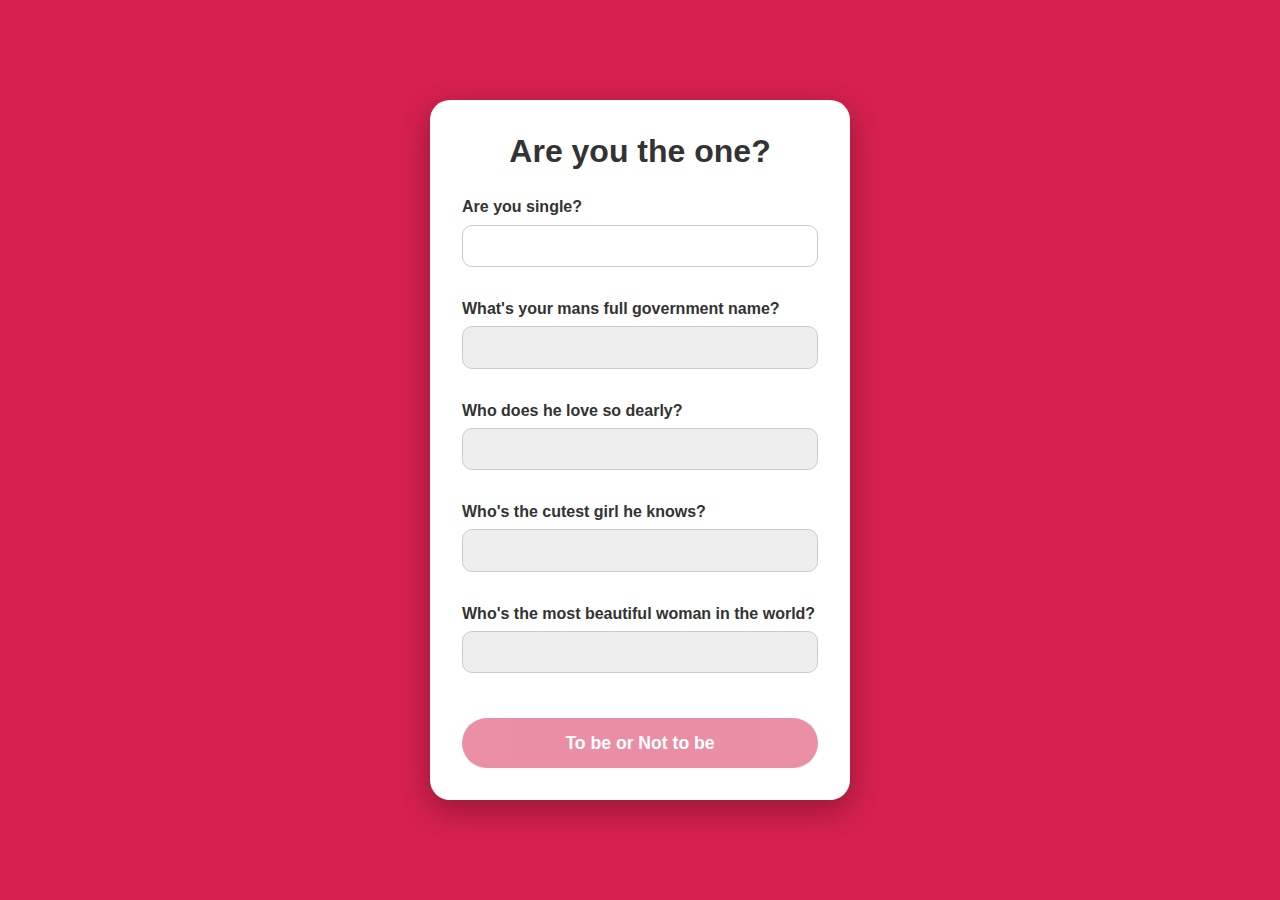
<file: result.html>
<!DOCTYPE html>
<html lang="en">
<head>
    <meta charset="UTF-8">
    <meta name="viewport" content="width=device-width, initial-scale=1.0">
    <title>The Choice</title>
    <link rel="stylesheet" href="css/style.css">
</head>
<body class="result-page">

    <div class="form-wrapper">

        <form class="choice-form">
            <h2>Are you the one?</h2>

            <!-- Question 1 -->
    <label>Are you single?</label>
    <input type="text" id="q1">
    <small class="error"></small>

    <!-- Question 2 -->
    <label>What's your mans full government name?</label>
    <input type="text" id="q2" disabled>
    <small class="error"></small>

    <!-- Question 3 -->
    <label>Who does he love so dearly?</label>
    <input type="text" id="q3" disabled>
    <small class="error"></small>

    <!-- Question 4 -->
    <label>Who's the cutest girl he knows?</label>
    <input type="text" id="q4" disabled>
    <small class="error"></small>

    <!-- Question 5 -->
    <label>Who's the most beautiful woman in the world?</label>
    <input type="text" id="q5" disabled>
    <small class="error"></small>

    <button type="button" class="final-btn" id="finalBtn" disabled onclick="showResult()">
        To be or Not to be
    </button>
</form>

        <!-- RESULT -->
        <div id="result" class="result hidden">
            <h1>YOU ARE A MATCH</h1>
            <img src="images/choice.jpg" alt="Match Result">
            <h1>MSG ME YOUR ANSWER</h1>
        </div>

    </div>

    <script>
        function showResult() {
            document.querySelector('.choice-form').style.display = 'none';
            document.getElementById('result').classList.remove('hidden');
        }
        const answers = [
    "no",
    "kenneth michael remmitz",
    "me",
    "me",
    "i am"
];

const inputs = [
    document.getElementById("q1"),
    document.getElementById("q2"),
    document.getElementById("q3"),
    document.getElementById("q4"),
    document.getElementById("q5")
];

const errors = document.querySelectorAll(".error");
const finalBtn = document.getElementById("finalBtn");

inputs.forEach((input, index) => {
    input.addEventListener("input", () => {
        const userAnswer = input.value.trim().toLowerCase();

        if (userAnswer === answers[index]) {
            errors[index].textContent = "";
            input.disabled = true;

            if (inputs[index + 1]) {
                inputs[index + 1].disabled = false;
                inputs[index + 1].focus();
            }

            checkAllCorrect();
        } else {
            errors[index].textContent = "WRONG ANSWER!";
        }
    });
});

function checkAllCorrect() {
    const allCorrect = inputs.every((input, i) =>
        input.value.trim().toLowerCase() === answers[i]
    );

    finalBtn.disabled = !allCorrect;
}
    </script>

</body>
</html>
</file>
<file: css/style.css>
/* ===== RESET & BASE ===== */
* {
    margin: 0;
    padding: 0;
    box-sizing: border-box;
}

html {
    font-size: 16px; /* base font size */
    scroll-behavior: smooth;
}

body {
    font-family: 'Arial', sans-serif;
    line-height: 1.6;
    color: #333;
    background-color: #f9f9f9;
}

/* ===== CONTAINER ===== */
.container {
    width: 90%;
    max-width: 1200px;
    margin: 0 auto;
}

/* ===== HEADINGS ===== */
h1, h2, h3, h4, h5, h6 {
    margin-bottom: 1rem;
    line-height: 1.2;
}

h1 {
    font-size: 2.5rem;
}

h2 {
    font-size: 2rem;
}

h3 {
    font-size: 1.75rem;
}

/* ===== PARAGRAPHS ===== */
p {
    margin-bottom: 1rem;
}

/* ===== LINKS ===== */
a {
    text-decoration: none;
    color: inherit;
    transition: color 0.3s ease;
}

a:hover {
    color: #007BFF;
}

/* ===== IMAGES ===== */
img {
    max-width: 100%;
    height: auto;
    display: block;
}

/* ===== BUTTONS ===== */
button {
    padding: 0.6rem 1.2rem;
    border: none;
    border-radius: 5px;
    background-color: #007BFF;
    color: white;
    font-size: 1rem;
    cursor: pointer;
    transition: background-color 0.3s ease;
}

button:hover {
    background-color: #0056b3;
}

/* ===== FLEX UTILITY ===== */
.flex {
    display: flex;
    gap: 1rem;
    flex-wrap: wrap;
}

.flex-center {
    justify-content: center;
    align-items: center;
}

/* ===== GRID UTILITY ===== */
.grid {
    display: grid;
    gap: 1rem;
}

/* ===== RESPONSIVE MEDIA QUERIES ===== */
@media (max-width: 1200px) {
    h1 { font-size: 2.2rem; }
    h2 { font-size: 1.8rem; }
}

@media (max-width: 992px) {
    h1 { font-size: 2rem; }
    h2 { font-size: 1.6rem; }
    .container { width: 95%; }
}

@media (max-width: 768px) {
    h1 { font-size: 1.8rem; }
    h2 { font-size: 1.4rem; }
    .flex { flex-direction: column; }
}

@media (max-width: 480px) {
    h1 { font-size: 1.5rem; }
    h2 { font-size: 1.2rem; }
    body { font-size: 14px; }
}
/* ===== HERO IMAGE SECTION ===== */
.hero {
    position: relative;
    width: 100%;
    max-width: 100vw;
    overflow: hidden;
}

/* Main image */
.hero img {
    width: 100%;
    height: auto;
    display: block;
    object-fit: contain;
}

/* Button overlay */
.wish-btn {
    position: absolute;
    bottom: 5%;
    right: 5%;

    padding: 0.7rem 1.2rem;
    font-size: 0.9rem;

    background: linear-gradient(135deg, #ffcc70, #ff8c00);
    color: #fff;

    border-radius: 20px;
    box-shadow: 0 4px 10px rgba(0,0,0,0.3);
}

/* Smaller phones */
@media (max-width: 480px) {
    .wish-btn {
        padding: 0.6rem 1rem;
        font-size: 0.8rem;
    }
}
.image-btn {
    background: none;
    padding: 0;
}

.image-btn img {
    width: 160px;
    height: auto;
}
/* ===== VIDEO OVERLAY ===== */
#video-overlay {
    position: fixed;
    inset: 0;
    background: black;
    display: none;
    justify-content: center;
    align-items: center;
    z-index: 9999;
}

#video-overlay video {
    width: 100%;
    height: 100%;
    object-fit: contain; /* use cover if you want full bleed */
}
/* ===== RESULT PAGE ===== */
.result-page {
    min-height: 100vh;
    background-color: #d6204e;
    display: flex;
    justify-content: center;
    align-items: center;
    padding: 1rem;
}

/* Form container */
.form-wrapper {
    width: 100%;
    max-width: 420px;
}

/* Form styling */
.choice-form {
    background: #ffffff;
    padding: 2rem;
    border-radius: 20px;
    box-shadow: 0 10px 30px rgba(0,0,0,0.3);
}

.choice-form h2 {
    text-align: center;
    margin-bottom: 1.5rem;
}

/* Labels & inputs */
.choice-form label {
    display: block;
    margin-bottom: 0.3rem;
    font-weight: bold;
}

.choice-form input {
    width: 100%;
    padding: 0.7rem;
    margin-bottom: 1rem;
    border-radius: 10px;
    border: 1px solid #ccc;
    font-size: 1rem;
}

/* Button */
.final-btn {
    width: 100%;
    margin-top: 1rem;
    padding: 0.9rem;
    font-size: 1.1rem;
    border-radius: 25px;
    background-color: #d6204e;
    color: white;
    font-weight: bold;
}

/* RESULT */
.result {
    text-align: center;
    background: white;
    padding: 2rem;
    border-radius: 20px;
    box-shadow: 0 10px 30px rgba(0,0,0,0.3);
}

.result h1 {
    color: red;
    font-size: 2.2rem;
    margin-bottom: 1rem;
}

.result img {
    width: 100%;
    max-width: 300px;
    border-radius: 15px;
}

/* Hide helper */
.hidden {
    display: none;
}
.error {
    color: red;
    font-size: 0.8rem;
    margin-bottom: 0.8rem;
    display: block;
}

input:disabled {
    background: #eee;
    cursor: not-allowed;
}

.final-btn:disabled {
    opacity: 0.5;
    cursor: not-allowed;
}
</file>
